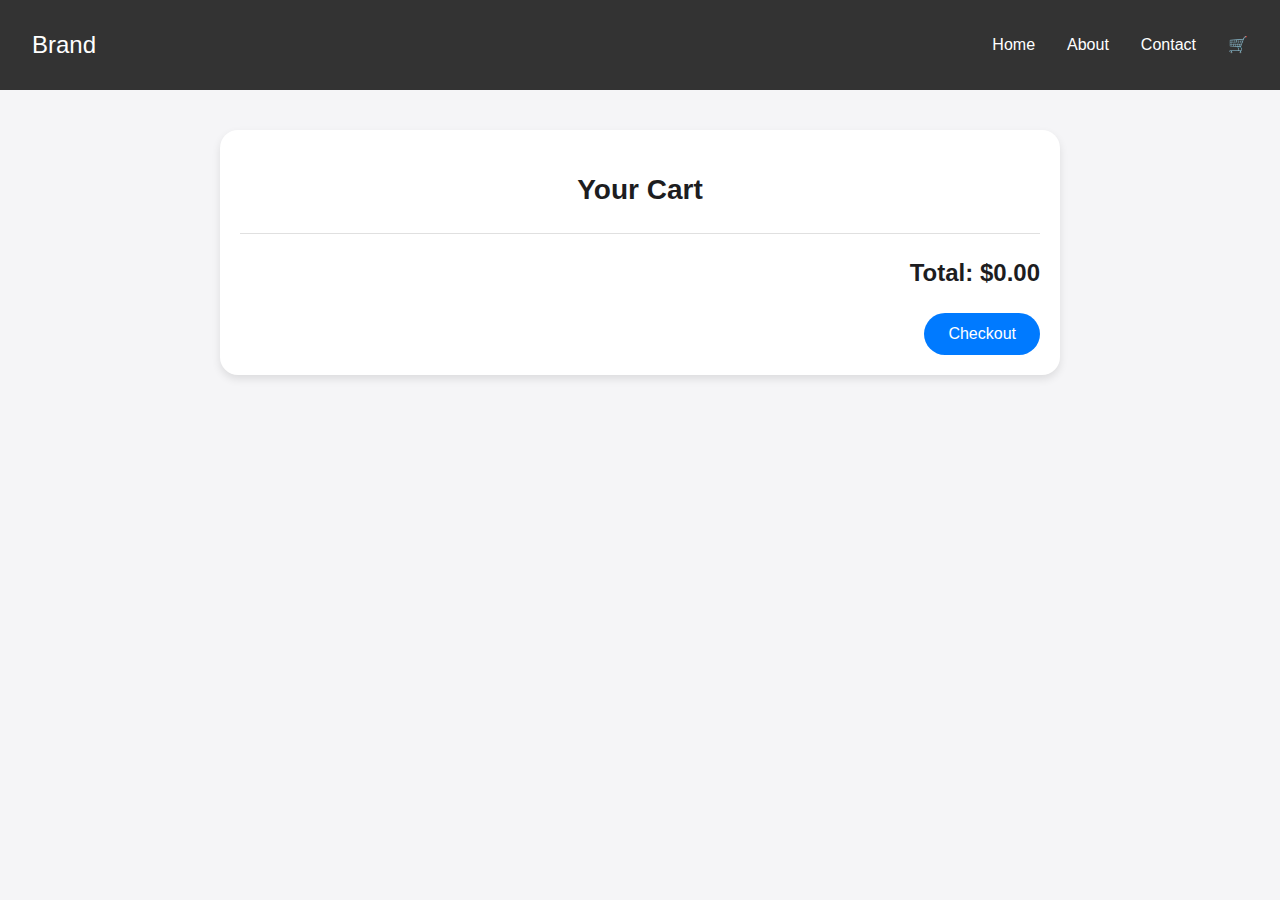
<file: cart.html>
<!DOCTYPE html>
<html lang="en">

<head>
  <meta charset="UTF-8">
  <meta name="viewport" content="width=device-width, initial-scale=1.0">
  <title>Samsung Products</title>
  <link rel="stylesheet" href="styles.css">

  <title>Cart Page - iPhone Style</title>
  <style>
    /* CSS Styles */
    body {
      font-family: -apple-system, BlinkMacSystemFont, "Segoe UI", Roboto, "Helvetica Neue", Arial, sans-serif;
      margin: 0;
      padding: 0;
      background-color: #f5f5f7;
      color: #1d1d1f;
    }

    .cart-container {
      max-width: 800px;
      margin: 40px auto;
      padding: 20px;
      background-color: #fff;
      border-radius: 18px;
      box-shadow: 0 4px 8px rgba(0, 0, 0, 0.1);
    }

    h1 {
      text-align: center;
      font-size: 28px;
      font-weight: 600;
      margin-bottom: 20px;
      color: #1d1d1f;
    }

    .cart-items {
      margin-bottom: 20px;
    }

    .cart-item {
      display: flex;
      align-items: center;
      padding: 20px;
      border-bottom: 1px solid #e0e0e0;
      transition: background-color 0.3s ease;
    }

    .cart-item:hover {
      background-color: #fafafa;
    }

    .cart-item img {
      width: 120px;
      height: 120px;
      border-radius: 12px;
      margin-right: 20px;
      object-fit: cover;
    }

    .item-details {
      flex-grow: 1;
    }

    .item-details h3 {
      margin: 0;
      font-size: 20px;
      font-weight: 500;
      color: #1d1d1f;
    }

    .item-details p {
      margin: 5px 0;
      font-size: 16px;
      color: #6e6e73;
    }

    .quantity-controls {
      display: flex;
      align-items: center;
      margin: 10px 0;
    }

    .quantity-btn {
      background-color: #007aff;
      color: #fff;
      border: none;
      width: 30px;
      height: 30px;
      border-radius: 50%;
      cursor: pointer;
      font-size: 16px;
      display: flex;
      align-items: center;
      justify-content: center;
      transition: background-color 0.3s ease;
    }

    .quantity-btn:hover {
      background-color: #0063cc;
    }

    .quantity {
      margin: 0 10px;
      font-size: 16px;
      font-weight: 500;
      color: #1d1d1f;
    }

    .remove-btn {
      background-color: transparent;
      color: #ff3b30;
      border: 1px solid #ff3b30;
      padding: 8px 16px;
      border-radius: 20px;
      cursor: pointer;
      font-size: 14px;
      font-weight: 500;
      transition: background-color 0.3s ease, color 0.3s ease;
    }

    .remove-btn:hover {
      background-color: #ff3b30;
      color: #fff;
    }

    .cart-summary {
      text-align: right;
      margin-top: 20px;
      padding-top: 20px;
      border-top: 1px solid #e0e0e0;
    }

    .cart-summary h3 {
      font-size: 24px;
      font-weight: 600;
      color: #1d1d1f;
      margin: 0 0 20px;
    }

    .checkout-btn {
      background-color: #007aff;
      color: #fff;
      border: none;
      padding: 12px 24px;
      border-radius: 25px;
      cursor: pointer;
      font-size: 16px;
      font-weight: 500;
      transition: background-color 0.3s ease;
    }

    .checkout-btn:hover {
      background-color: #0063cc;
    }
  </style>
</head>
</head>

<body>
  <header>
    <nav class="navbar">
      <div class="brand">
        <a href="#" class="brand-link">Brand</a>
        <div class="dropdown">
          <a href="samsung.html">Samsung</a>
          <a href="iphone.html">iPhone</a>
          <a href="oneplus.html">OnePlus</a>
        </div>
      </div>


      </div>
      <ul class="nav-links">
        <li><a href="index.html">Home</a></li>
        <li><a href="about.html">About</a></li>
        <li><a href="contact.html">Contact</a></li>
        <li><a href="cart.html" class="cart-icon">🛒</a></li>
      </ul>
    </nav>
  </header>

  <div class="cart-container">
    <h1>Your Cart</h1>
    <div class="cart-items" id="cart-items-container">
      <!-- Dynamic content will be loaded here -->
    </div>
    <div class="cart-summary">
      <h3>Total: $<span id="total-price">0.00</span></h3>
      <button class="checkout-btn">Checkout</button>
    </div>
  </div>

  <script>
    // Cart Page Logic
    let cart = JSON.parse(localStorage.getItem('cart')) || [];

    function loadCartItems() {
      const container = document.getElementById('cart-items-container');
      const totalSpan = document.getElementById('total-price');
      let total = 0;

      container.innerHTML = '';

      cart.forEach((item, index) => {
        let itemPrice = item.price ? item.price : 0; // Handle null price
        total += itemPrice * item.quantity;

        const itemHTML = `
            <div class="cart-item" data-id="${index}">
                <img src="${item.image}" alt="${item.product}">
                <div class="item-details">
                    <h3>${item.product}</h3>
                    <p>$${itemPrice.toFixed(2)}</p>
                    <div class="quantity-controls">
                        <button class="quantity-btn minus">-</button>
                        <span class="quantity">${item.quantity}</span>
                        <button class="quantity-btn plus">+</button>
                    </div>
                    <button class="remove-btn">Remove</button>
                </div>
            </div>
        `;
        container.insertAdjacentHTML('beforeend', itemHTML);
      });

      totalSpan.textContent = total.toFixed(2);
    }

    // Quantity controls
    document.addEventListener('click', (e) => {
      if (e.target.classList.contains('quantity-btn')) {
        const itemIndex = parseInt(e.target.closest('.cart-item').dataset.id);
        const isPlus = e.target.classList.contains('plus');

        if (isPlus) {
          cart[itemIndex].quantity++;
        } else if (cart[itemIndex].quantity > 1) {
          cart[itemIndex].quantity--;
        }

        localStorage.setItem('cart', JSON.stringify(cart));
        loadCartItems();
      }
    });

    // Remove items
    document.addEventListener('click', (e) => {
      if (e.target.classList.contains('remove-btn')) {
        const itemIndex = parseInt(e.target.closest('.cart-item').dataset.id);
        cart.splice(itemIndex, 1);
        localStorage.setItem('cart', JSON.stringify(cart));
        loadCartItems();
      }
    });

    // Checkout
    document.querySelector('.checkout-btn').addEventListener('click', () => {
      if (cart.length === 0) {
        alert('Your cart is empty!');
        return;
      }

      if (confirm('Proceed to checkout?')) {
        localStorage.removeItem('cart');
        cart = [];
        loadCartItems();
        alert('Thank you for your purchase!');
      }
    });


    // Initial load
    loadCartItems();
  </script>
</body>

</html>
</file>
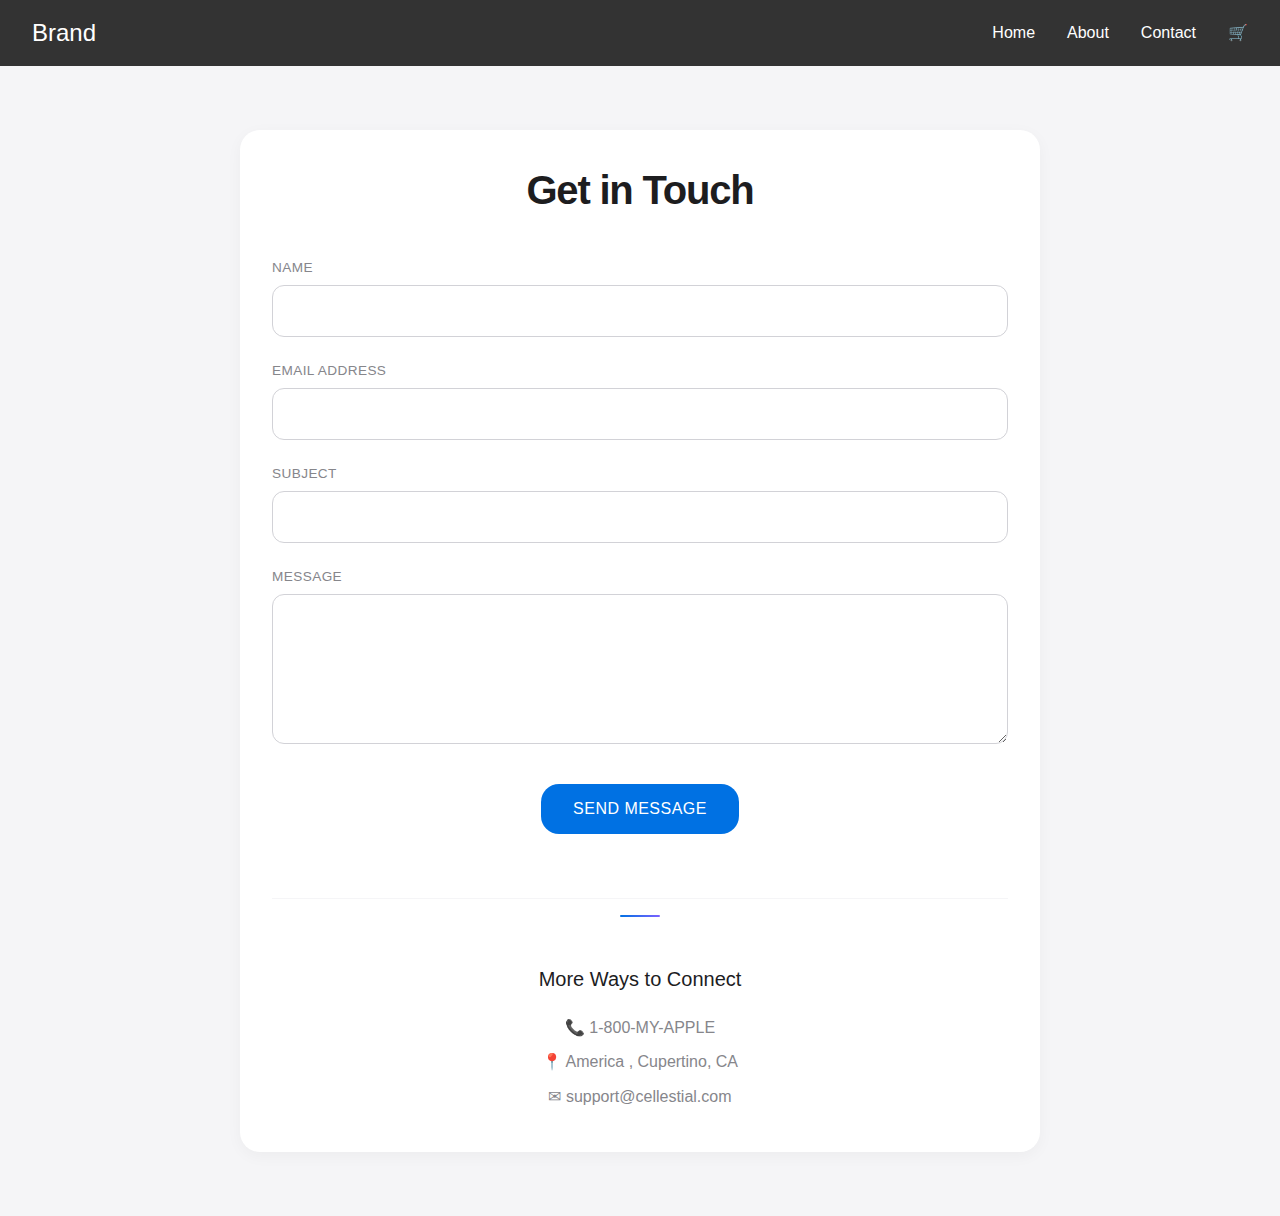
<file: contact.html>
<!DOCTYPE html>
<html lang="en">
<head>
    <meta charset="UTF-8">
    <meta name="viewport" content="width=device-width, initial-scale=1.0">
    <title>E-Commerce Navbar</title>
    <link rel="stylesheet" href="styles.css">

    <title>Contact Us - Apple Style</title>
    <style>
        * {
            margin: 0;
            padding: 0;
            box-sizing: border-box;
            font-family: -apple-system, BlinkMacSystemFont, 'Segoe UI', Roboto, Oxygen, Ubuntu, Cantarell, sans-serif;
        }

        body {
            background-color: #f5f5f7;
            color: #1d1d1f;
            line-height: 1.4;
        }

        .contact-container {
            max-width: 800px;
            margin: 4rem auto;
            padding: 2rem;
            background: #ffffff;
            border-radius: 20px;
            box-shadow: 0 4px 16px rgba(0,0,0,0.04);
        }

        h1 {
            font-size: 2.5rem;
            font-weight: 600;
            margin-bottom: 2.5rem;
            text-align: center;
            letter-spacing: -0.03em;
        }

        .contact-form {
            display: flex;
            flex-direction: column;
            gap: 1.5rem;
        }

        .form-group {
            display: flex;
            flex-direction: column;
            gap: 0.5rem;
        }

        label {
            font-size: 0.85rem;
            color: #86868b;
            font-weight: 500;
            text-transform: uppercase;
            letter-spacing: 0.03em;
        }

        input, textarea {
            width: 100%;
            padding: 1rem;
            border: 1px solid #d2d2d7;
            border-radius: 12px;
            font-size: 1rem;
            transition: all 0.2s ease;
        }

        input:focus, textarea:focus {
            outline: none;
            border-color: #0071e3;
            box-shadow: 0 0 0 4px rgba(0,113,227,0.1);
        }

        textarea {
            height: 150px;
            resize: vertical;
        }

        button {
            background: #0071e3;
            color: white;
            padding: 1rem 2rem;
            border: none;
            border-radius: 18px;
            font-size: 1rem;
            font-weight: 500;
            cursor: pointer;
            transition: all 0.2s ease;
            text-transform: uppercase;
            letter-spacing: 0.03em;
            width: fit-content;
            margin: 1rem auto 0;
        }

        button:hover {
            background: #0077ed;
            transform: scale(1.02);
        }

        .contact-info {
            margin-top: 4rem;
            padding-top: 3rem;
            text-align: center;
            border-top: 1px solid #f5f5f7;
        }

        .contact-info h2 {
            font-size: 1.25rem;
            font-weight: 500;
            margin-bottom: 1.5rem;
            color: #1d1d1f;
        }

        .contact-info p {
            font-size: 1rem;
            color: #86868b;
            margin-bottom: 0.75rem;
        }

        @media (max-width: 832px) {
            .contact-container {
                margin: 2rem;
                border-radius: 16px;
            }

            h1 {
                font-size: 2rem;
            }

            button {
                width: 100%;
            }
        }

        /* Apple-like gradient separator */
        .contact-info::before {
            content: '';
            display: block;
            width: 40px;
            height: 2px;
            background: linear-gradient(90deg, #0071e3 0%, #7b61ff 100%);
            margin: -2rem auto 3rem;
            border-radius: 2px;
        }
    </style>
</head>
<body>

 <nav class="navbar">
            <!-- Brand Logo and Dropdown -->
            <div class="brand">
                <a href="#" class="brand-link">Brand</a>
                <div class="dropdown">
                    <a href="samsung.html">Samsung</a>
                    <a href="iphone.html">iPhone</a>
                    <a href="oneplus.html">OnePlus</a>
                </div>
            </div>

            <!-- Navigation Links -->
            <ul class="nav-links">
                <li><a href="index.html">Home</a></li>
                <li><a href="about.html">About</a></li>
                <li><a href="contact.html">Contact</a></li>
                <li><a href="cart.html" class="cart-icon" onclick="toggleCart()">🛒</a></li>
            </ul>

                    </nav>

    <div class="contact-container">
        <h1>Get in Touch</h1>
        
        <form class="contact-form" action="form-action.php" method="POST">
            <div class="form-group">
                <label for="name">Name</label>
                <input type="text" id="name" name="name" required>
            </div>

            <div class="form-group">
                <label for="email">Email address</label>
                <input type="email" id="email" name="email" required>
            </div>

            <div class="form-group">
                <label for="subject">Subject</label>
                <input type="text" id="subject" name="subject" required>
            </div>

            <div class="form-group">
                <label for="message">Message</label>
                <textarea id="message" name="message" required></textarea>
            </div>

            <button type="submit">Send Message</button>
        </form>

        <div class="contact-info">
            <h2>More Ways to Connect</h2>
            <p>📞 1-800-MY-APPLE</p>
            <p>📍 America , Cupertino, CA</p>
            <p>✉ support@cellestial.com</p>
        </div>
    </div>
</body>
</html>
</file>
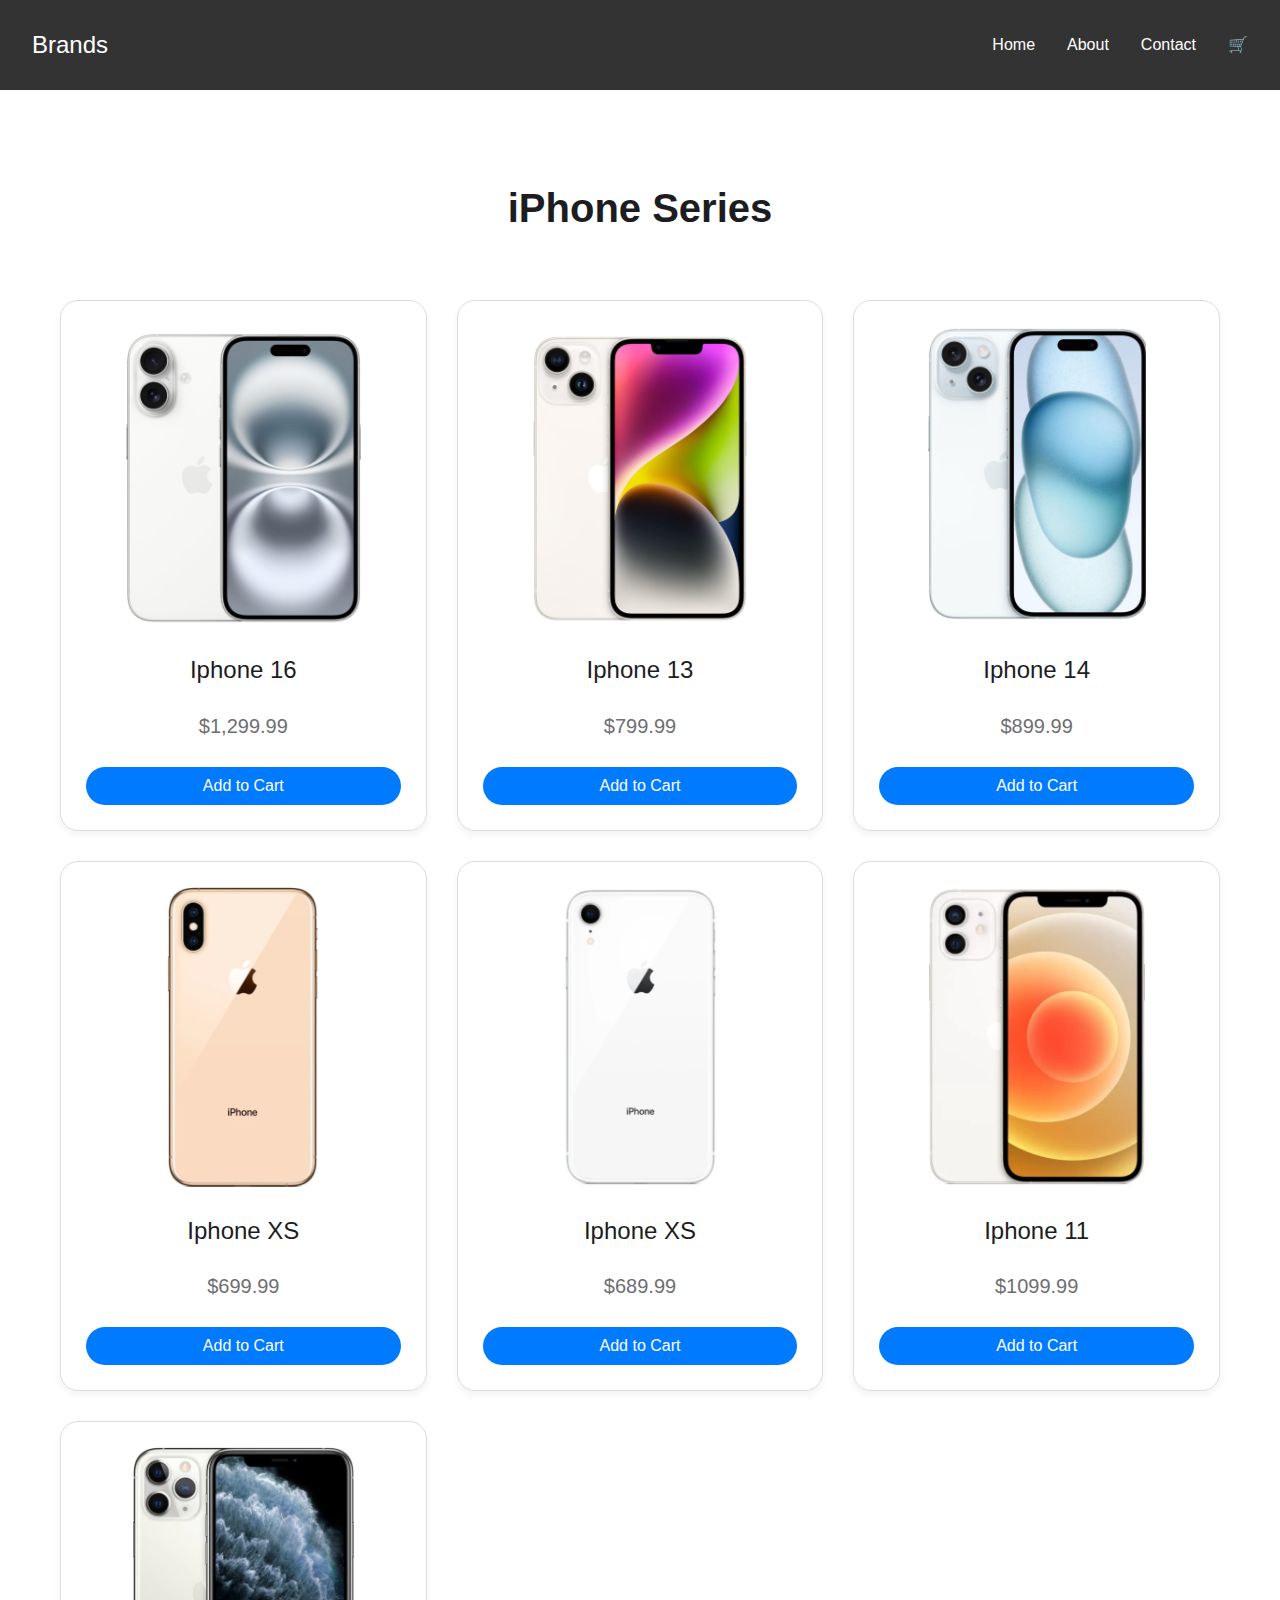
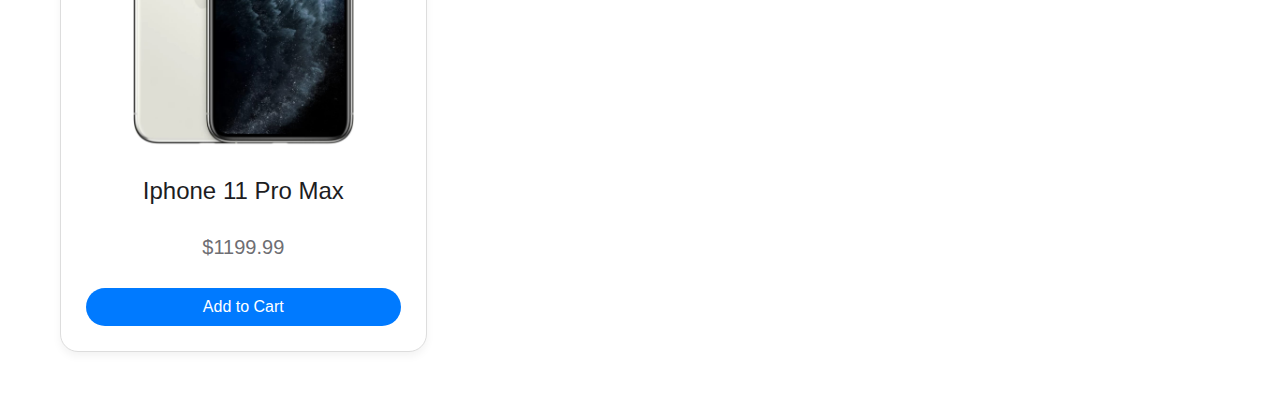
<file: iphone.html>
<html lang="en"><head>
    <meta charset="UTF-8">
    <meta name="viewport" content="width=device-width, initial-scale=1.0">
    <title>E-Commerce Navbar</title>
    <link rel="stylesheet" href="styles.css">

</head>

<body>
    <header>
        <nav class="navbar">
            <div class="brand">
                <a href="index.html" class="brand-link">Brands</a>
                <div class="dropdown">
                    <a href="samsung.html">Samsung</a>
                    <a href="iphone.html">iPhone</a>
                    <a href="oneplus.html">OnePlus</a>
                </div>
            </div>
            <ul class="nav-links">
                <li><a href="index.html">Home</a></li>
                <li><a href="about.html">About</a></li>
                <li><a href="contact.html">Contact</a></li>
                <li><a href="cart.html" class="cart-icon">🛒</a></li>
            </ul>
        </nav>
    </header>

    <section class="product-page">
        <h1>iPhone Series</h1>
        <div class="product-grid">
            <!-- Product 1 -->
            <div class="product-card">
                <img src="i1.jpg" alt="Iphone 16">
                <h3>Iphone 16</h3>
                <p>$1,299.99</p>
                <button class="add-to-cart" data-product="Iphone 16" data-price="1,299.99" data-image="i1.jpg">
                    Add to Cart
                </button>
            </div>

            <!-- Product 2 -->
            <div class="product-card">
                <img src="i2.jpg" alt="Iphone 13">
                <h3>Iphone 13</h3>
                <p>$799.99</p>
                <button class="add-to-cart" data-product="Iphone 13" data-price="$799.99" data-image="i2.jpg">
                    Add to Cart
                </button>
            </div>

            <!-- Product 3 -->
            <div class="product-card">
                <img src="i3.jpg" alt="Iphone 14">
                <h3>Iphone 14</h3>
                <p>$899.99</p>
                <button class="add-to-cart" data-product="Iphone 14" data-price="899.99" data-image="i3.jpg">
                    Add to Cart
                </button>
            </div>

            <!-- Product 4-->
            <div class="product-card">
                <img src="i4.jpg" alt="Iphone XS">
                <h3>Iphone XS</h3>
                <p>$699.99</p>
                <button class="add-to-cart" data-product="Iphone XS" data-price="699.99" data-image="i4.jpg">
                    Add to Cart
                </button>
            </div>
            <!-- Product 5-->
            <div class="product-card">
                <img src="i5.jpg" alt="Iphone XR">
                <h3>Iphone XS</h3>
                <p>$689.99</p>
                <button class="add-to-cart" data-product="Iphone XS" data-price="689.99" data-image="i5.jpg">
                    Add to Cart
                </button>
            </div>

            <!-- Product 6-->
            <div class="product-card">
                <img src="i6.jpg" alt="Iphone 11">
                <h3>Iphone 11</h3>
                <p>$1099.99</p>
                <button class="add-to-cart" data-product="Iphone 11" data-price="1099.99" data-image="i6.jpg">
                    Add to Cart
                </button>
            </div>
            <!-- Product 7-->
            <div class="product-card">
                <img src="i7.jpg" alt="Iphone 11 Pro Max">
                <h3>Iphone 11 Pro Max</h3>
                <p>$1199.99</p>
                <button class="add-to-cart" data-product="Iphone 11 Pro Max" data-price="1199.99" data-image="i7.jpg">
                    Add to Cart
                </button>
            </div>
        





    </div></section>

    <script>
        let cart = JSON.parse(localStorage.getItem('cart')) || [];

        document.querySelectorAll('.add-to-cart').forEach(button => {
            button.addEventListener('click', () => {
                let product = button.dataset.product;
                let price = parseFloat(button.dataset.price.replace(/[$,]/g, '')) || 0;
                let image = button.dataset.image;

                if (!product || !price || !image) {
                    console.error('Invalid product data:', { product, price, image });
                    return;
                }

                let existingItem = cart.find(item => item.product === product);

                if (existingItem) {
                    existingItem.quantity++;
                } else {
                    cart.push({ product, price, image, quantity: 1 });
                }

                localStorage.setItem('cart', JSON.stringify(cart));
            });
        });
    </script>


</body></html>
</file>
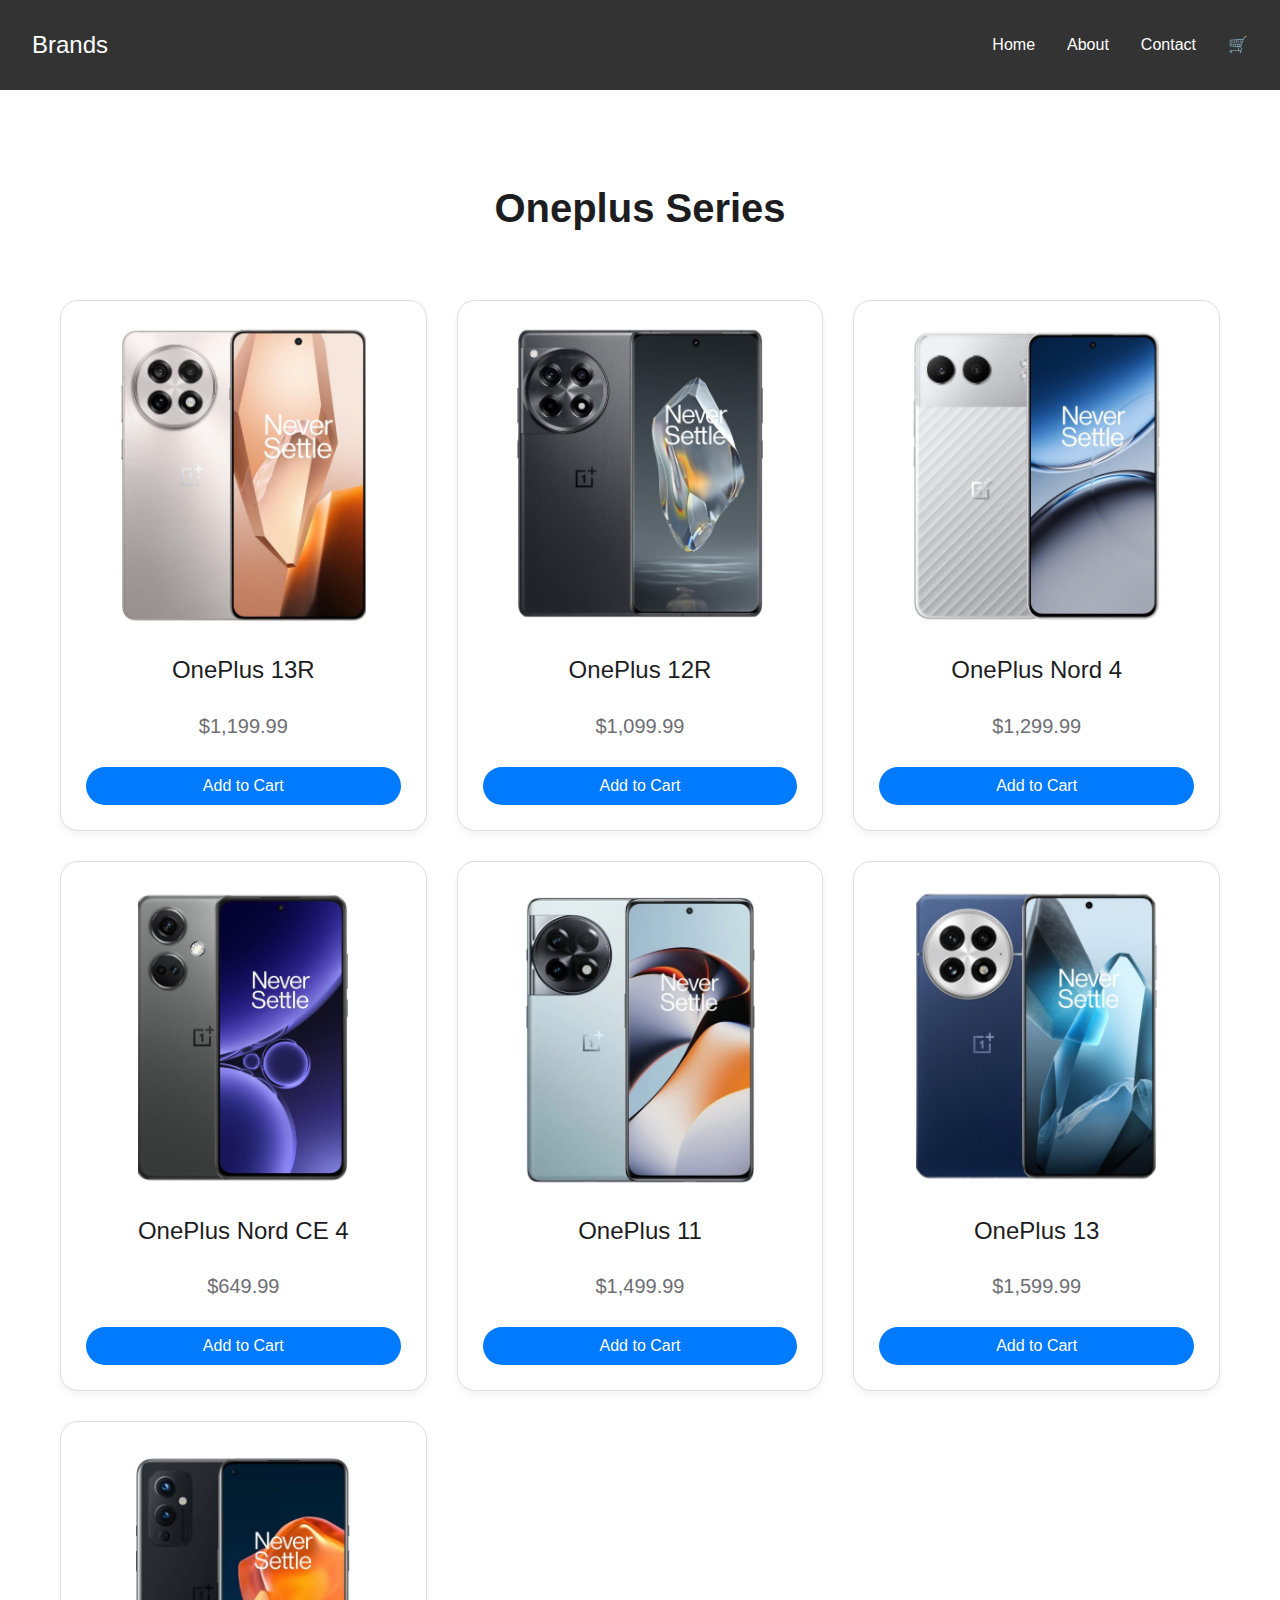
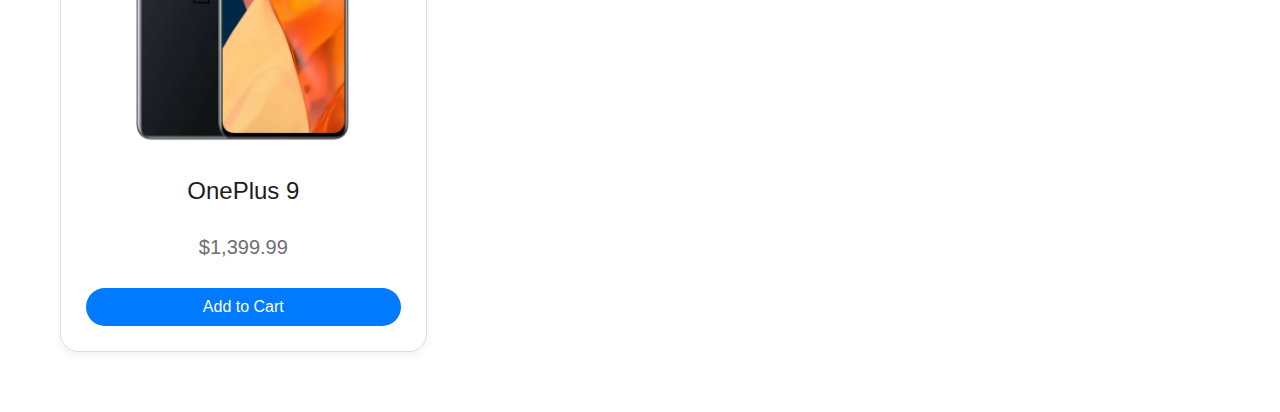
<file: oneplus.html>
<html lang="en"><head>
    <meta charset="UTF-8">
    <meta name="viewport" content="width=device-width, initial-scale=1.0">
    <title>E-Commerce Navbar</title>
    <link rel="stylesheet" href="styles.css">
</head>

    <header>
        <nav class="navbar">
            <div class="brand">
                <a href="index.html" class="brand-link">Brands</a>
                <div class="dropdown">
                    <a href="samsung.html">Samsung</a>
                    <a href="iphone.html">iPhone</a>
                    <a href="oneplus.html">OnePlus</a>
                </div>
            </div>
            <ul class="nav-links">
                <li><a href="index.html">Home</a></li>
                <li><a href="about.html">About</a></li>
                <li><a href="contact.html">Contact</a></li>
                <li><a href="cart.html" class="cart-icon">🛒</a></li>
            </ul>
        </nav>
    </header>

    <section class="product-page">
        <h1>Oneplus Series</h1>
        <div class="product-grid">
            <div class="product-card">
                <img src="o1.jpg" alt="OnePlus 13R">
                <h3>OnePlus 13R</h3>
                <p>$1,199.99</p>
                <button class="add-to-cart" data-product="OnePlus 13R" data-price="1199.99" data-image="o1.jpg">Add to Cart</button>
            </div>
            <div class="product-card">
                <img src="o2.jpg" alt="OnePlus 12R">
                <h3>OnePlus 12R</h3>
                <p>$1,099.99</p>
                <button class="add-to-cart" data-product="OnePlus 12R" data-price="1099.99" data-image="o2.jpg">Add to Cart</button>
            </div>
            <div class="product-card">
                <img src="o3.jpg" alt="OnePlus Nord 4">
                <h3>OnePlus Nord 4</h3>
                <p>$1,299.99</p>
                <button class="add-to-cart" data-product="OnePlus Nord 4" data-price="1299.99" data-image="o3.jpg">Add to Cart</button>
            </div>
            <div class="product-card">
                <img src="o4.jpg" alt="OnePlus Nord CE 4">
                <h3>OnePlus Nord CE 4</h3>
                <p>$649.99</p>
                <button class="add-to-cart" data-product="OnePlus Nord CE 4" data-price="649.99" data-image="o4.jpg">Add to Cart</button>
            </div>
            <div class="product-card">
                <img src="o5.jpg" alt="OnePlus 11">
                <h3>OnePlus 11</h3>
                <p>$1,499.99</p>
                <button class="add-to-cart" data-product="OnePlus 11" data-price="1499.99" data-image="o5.jpg">Add to Cart</button>
            </div>
            <div class="product-card">
                <img src="o6.jpg" alt="OnePlus 13">
                <h3>OnePlus 13</h3>
                <p>$1,599.99</p>
                <button class="add-to-cart" data-product="OnePlus 13" data-price="1599.99" data-image="o6.jpg">Add to Cart</button>
            </div>
            <div class="product-card">
                <img src="o7.jpg" alt="OnePlus 9">
                <h3>OnePlus 9</h3>
                <p>$1,399.99</p>
                <button class="add-to-cart" data-product="OnePlus 9" data-price="1399.99" data-image="o7.jpg">Add to Cart</button>
            </div>
        </div>
    </section>


    <script>
        let cart = JSON.parse(localStorage.getItem('cart')) || [];

        document.querySelectorAll('.add-to-cart').forEach(button => {
            button.addEventListener('click', () => {
                let product = button.dataset.product;
                let price = parseFloat(button.dataset.price.replace(/[$,]/g, '')) || 0;
                let image = button.dataset.image;

                if (!product || !price || !image) {
                    console.error('Invalid product data:', { product, price, image });
                    return;
                }

                let existingItem = cart.find(item => item.product === product);

                if (existingItem) {
                    existingItem.quantity++;
                } else {
                    cart.push({ product, price, image, quantity: 1 });
                }

                localStorage.setItem('cart', JSON.stringify(cart));
            });
        });
    </script>


</body></html>
</file>
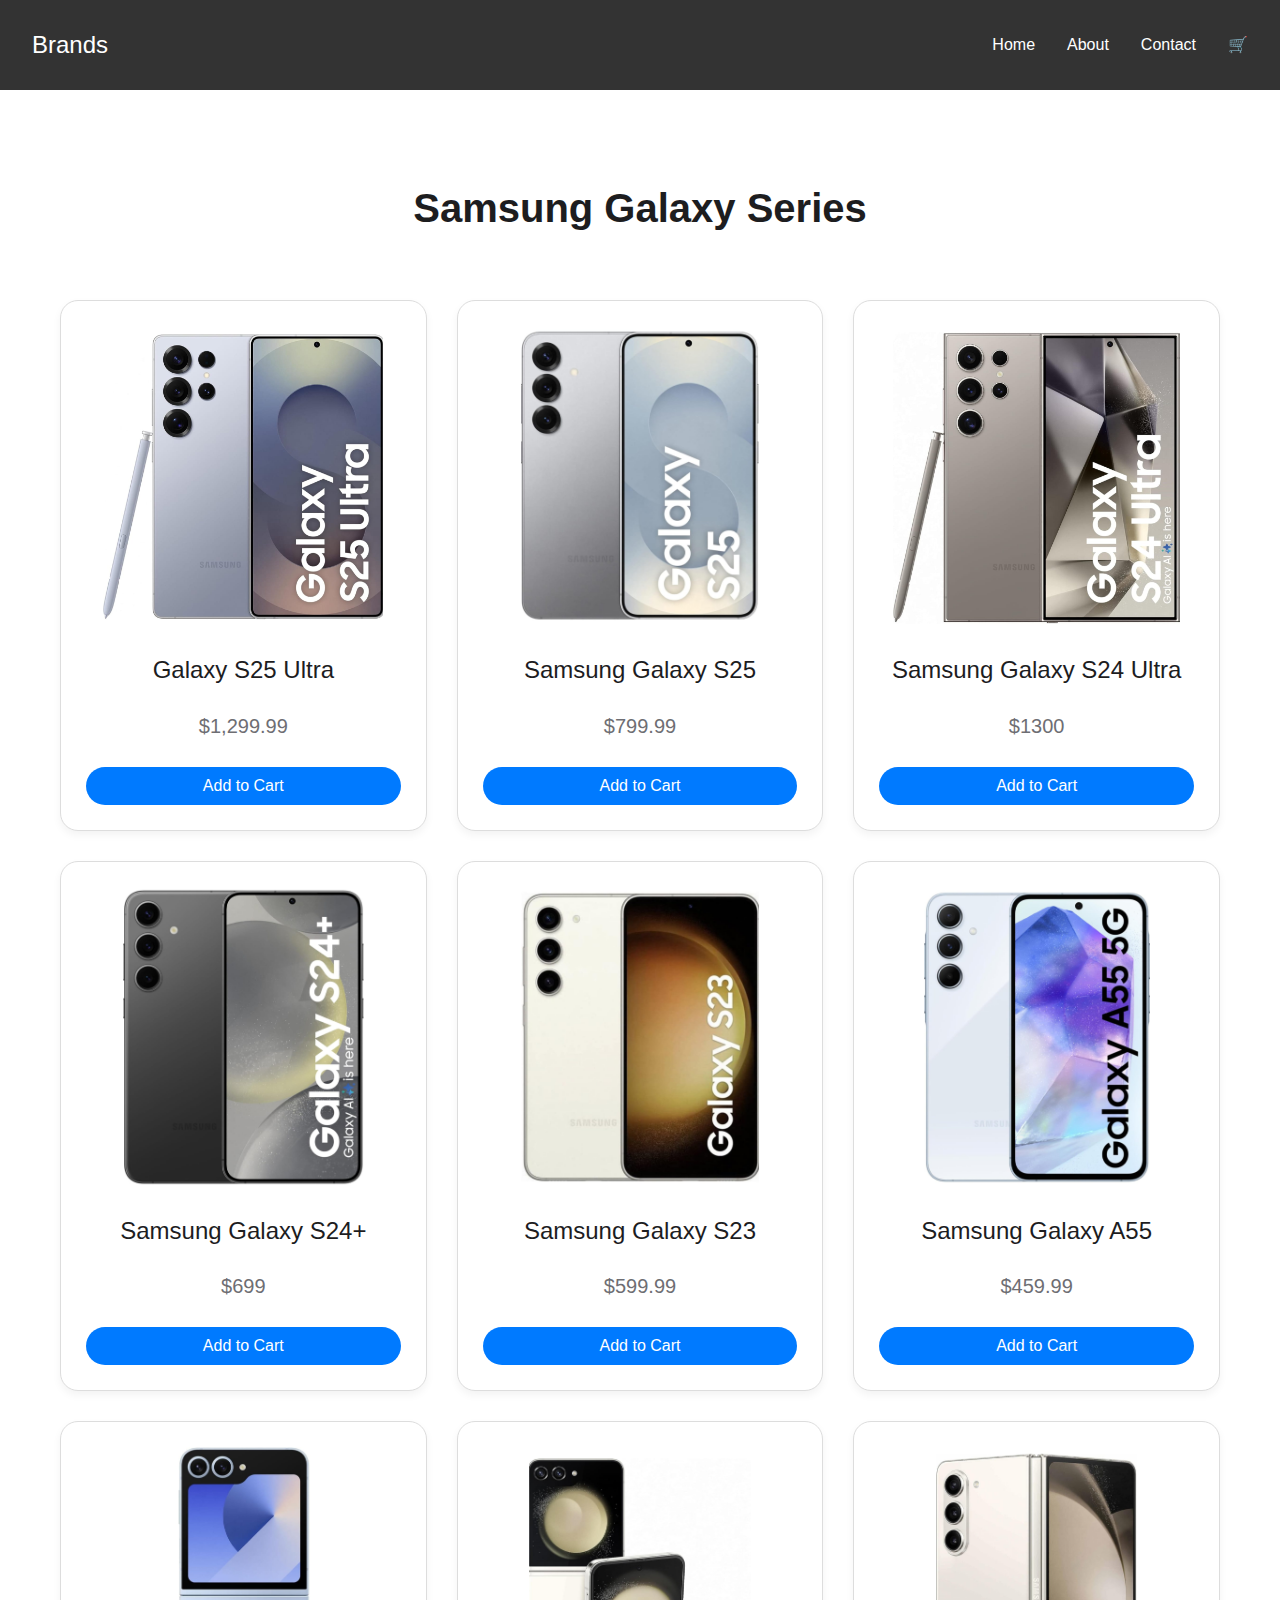
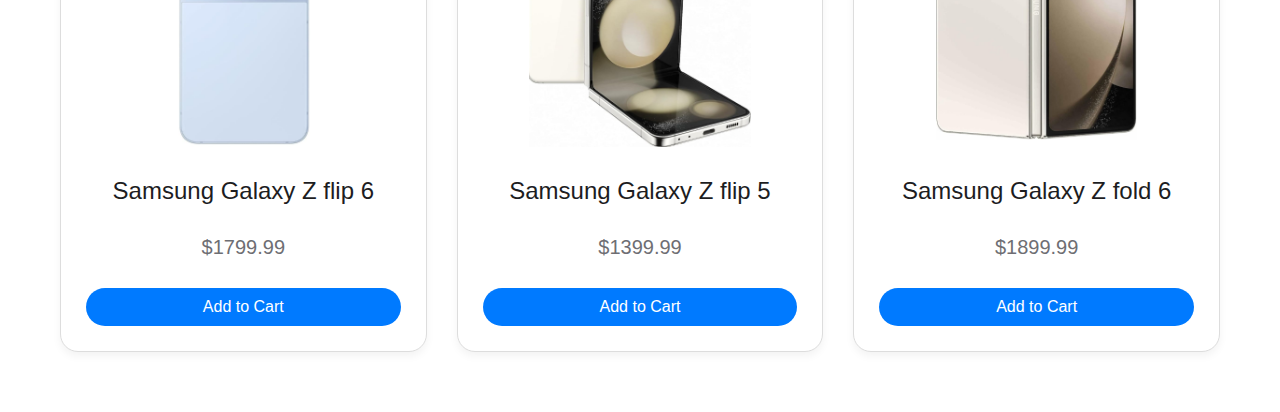
<file: samsung.html>
<!DOCTYPE html>
<html lang="en">

<head>
    <meta charset="UTF-8">
    <meta name="viewport" content="width=device-width, initial-scale=1.0">
    <title>E-Commerce Navbar</title>
    <link rel="stylesheet" href="styles.css">

</head>

<body>
    <header>
        <nav class="navbar">
            <div class="brand">
                <a href="index.html" class="brand-link">Brands</a>
                <div class="dropdown">
                    <a href="samsung.html">Samsung</a>
                    <a href="iphone.html">iPhone</a>
                    <a href="oneplus.html">OnePlus</a>
                </div>
            </div>
            <ul class="nav-links">
                <li><a href="index.html">Home</a></li>
                <li><a href="about.html">About</a></li>
                <li><a href="contact.html">Contact</a></li>
                <li><a href="cart.html" class="cart-icon">🛒</a></li>
            </ul>
        </nav>
    </header>

    <section class="product-page">
        <h1>Samsung Galaxy Series</h1>
        <div class="product-grid">
            <!-- Product 1 -->
            <div class="product-card">
                <img src="s25u.jpg" alt="Samsung Galaxy S25 Ultra">
                <h3>Galaxy S25 Ultra</h3>
                <p>$1,299.99</p>
                <button class="add-to-cart" data-product="Galaxy S25 Ultra" data-price="1,299.99" data-image="s25u.jpg">
                    Add to Cart
                </button>
            </div>

            <!-- Product 2 -->
            <div class="product-card">
                <img src="s2.jpg" alt="Samsung Galaxy S25">
                <h3>Samsung Galaxy S25</h3>
                <p>$799.99</p>
                <button class="add-to-cart" data-product="Samsung Galaxy S25" data-price="$799.99" data-image="s2.jpg">
                    Add to Cart
                </button>
            </div>

            <!-- Product 3 -->
            <div class="product-card">
                <img src="s3.jpg" alt="Samsung Galaxy S24 Ultra">
                <h3>Samsung Galaxy S24 Ultra</h3>
                <p>$1300</p>
                <button class="add-to-cart" data-product="Samsung Galaxy S24 Ultra" data-price="$1,300"
                    data-image="s3.jpg">
                    Add to Cart
                </button>
            </div>

            <!-- Product 4-->
            <div class="product-card">
                <img src="s4.jpg" alt="Samsung Galaxy S24+">
                <h3>Samsung Galaxy S24+</h3>
                <p>$699</p>
                <button class="add-to-cart" data-product="Samsung Galaxy S24+" data-price="$699.99" data-image="s4.jpg">
                    Add to Cart
                </button>
            </div>
            <!-- Product 5-->
            <div class="product-card">
                <img src="s5.jpg" alt="Samsung Galaxy S23">
                <h3>Samsung Galaxy S23</h3>
                <p>$599.99</p>
                <button class="add-to-cart" data-product="Samsung Galaxy S23" data-price="599.99" data-image="s5.jpg">
                    Add to Cart
                </button>
            </div>

            <!-- Product 6-->
            <div class="product-card">
                <img src="s6.jpg" alt="Samsung Galaxy A55">
                <h3>Samsung Galaxy A55</h3>
                <p>$459.99</p>
                <button class="add-to-cart" data-product="Samsung Galaxy A55" data-price="459.99" data-image="s6.jpg">
                    Add to Cart
                </button>
            </div>
            <!-- Product 7-->
            <div class="product-card">
                <img src="s7.jpg" alt="Samsung Galaxy Z flip 6">
                <h3>Samsung Galaxy Z flip 6</h3>
                <p>$1799.99</p>
                <button class="add-to-cart" data-product="Samsung Galaxy Z flip 6" data-price="1799.99"
                    data-image="s7.jpg">
                    Add to Cart
                </button>
            </div>
            <!-- Product 8-->
            <div class="product-card">
                <img src="s8.jpg" alt="Samsung Galaxy Z flip 5">
                <h3>Samsung Galaxy Z flip 5</h3>
                <p>$1399.99</p>
                <button class="add-to-cart" data-product="Samsung Galaxy Z flip 5" data-price="1399.99"
                    data-image="s8.jpg">
                    Add to Cart
                </button>
            </div>
            <!-- Product 9-->
            <div class="product-card">
                <img src="s9.jpg" alt="Samsung Galaxy Z fold 6">
                <h3>Samsung Galaxy Z fold 6</h3>
                <p>$1899.99</p>
                <button class="add-to-cart" data-product="Samsung Galaxy Z fold 6" data-price="1899.99"
                    data-image="s9 .jpg">
                    Add to Cart
                </button>
            </div>






    </section>

    <script>
        let cart = JSON.parse(localStorage.getItem('cart')) || [];

        document.querySelectorAll('.add-to-cart').forEach(button => {
            button.addEventListener('click', () => {
                let product = button.dataset.product;
                let price = parseFloat(button.dataset.price.replace(/[$,]/g, '')) || 0;
                let image = button.dataset.image;

                if (!product || !price || !image) {
                    console.error('Invalid product data:', { product, price, image });
                    return;
                }

                let existingItem = cart.find(item => item.product === product);

                if (existingItem) {
                    existingItem.quantity++;
                } else {
                    cart.push({ product, price, image, quantity: 1 });
                }

                localStorage.setItem('cart', JSON.stringify(cart));
            });
        });
    </script>
</body>

</html>
</file>
<file: styles.css>
/* General Styles */
body {
    margin: 0;
    font-family: Arial, sans-serif;
    color: #333;
    line-height: 1.6;
}

/* Navbar Styles */
.navbar {
    display: flex;
    justify-content: space-between;
    align-items: center;
    padding: 1rem 2rem;
    background-color: #333;
    color: white;
}

.brand {
    position: relative;
}

.brand-link {
    color: white;
    text-decoration: none;
    font-size: 1.5rem;
}

.dropdown {
    display: none;
    position: absolute;
    top: 100%;
    left: 0;
    background-color: #f9f9f9;
    min-width: 160px;
    box-shadow: 0 8px 16px rgba(0,0,0,0.2);
    z-index: 1;
}

.dropdown a {
    color: #333;
    padding: 12px 16px;
    text-decoration: none;
    display: block;
}

.dropdown a:hover {
    background-color: #ddd;
}

.brand:hover .dropdown {
    display: block;
}

.nav-links {
    display: flex;
    gap: 2rem;
    list-style: none;
}

.nav-links a {
    color: white;
    text-decoration: none;
}

.cart-icon {
    color: white;
    cursor: pointer;
}
/* Hero Section */
.hero {
    display: flex;
    justify-content: space-between;
    align-items: center;
    padding: 100px 20px;
    background-color: #f9f9f9;
}

.hero-content {
    max-width: 50%;
}

.hero-content h1 {
    font-size: 3rem;
    margin-bottom: 10px;
}

.hero-content p {
    font-size: 1.2rem;
    margin-bottom: 20px;
}

.hero-content .btn {
    background-color: #007aff;
    color: white;
    padding: 10px 20px;
    text-decoration: none;
    border-radius: 25px;
    transition: background-color 0.3s ease;
}

.hero-content .btn:hover {
    background-color: #005bb5;
}

.hero-image img {
    max-width: 60%;
    height: auto;
    border-radius: 10px;
}

/* Product Showcase Section */
.showcase {
    padding: 20px 20px;
    background-color: #fff;
    text-align: center;
}

.showcase h2 {
    font-size: 2.5rem;
    margin-bottom: 40px;
}

.showcase-grid {
    display: grid;
    grid-template-columns: repeat(auto-fit, minmax(250px, 1fr));
    gap: 30px;
}

.product-card {
    background-color: #f9f9f9;
    border-radius: 15px;
    overflow: hidden;
    box-shadow: 0 4px 8px rgba(0, 0, 0, 0.1);
    transition: transform 0.3s ease;
}

.product-card:hover {
    transform: translateY(-10px);
}

.product-card img {
    width: 100%;
    height: auto;
    display: block;
}

.product-card h3 {
    font-size: 1.5rem;
    margin: 15px 0 10px;
}

.product-card p {
    font-size: 1.2rem;
    color: #007aff;
    margin-bottom: 15px;
}

.product-card button {
    background-color: #007aff;
    color: white;
    border: none;
    padding: 10px 10px;
    border-radius: 25px;
    cursor: pointer;
    transition: background-color 0.3s ease;
}

.product-card button:hover {
    background-color: #005bb5;
}
/* Gallery Section */
.gallery {
    padding: 50px 20px;
    background-color: #fff;
    text-align: center;
}

.gallery h2 {
    font-size: 2.5rem;
    margin-bottom: 40px;
    color: #333;
}

.gallery-grid {
    display: grid;
    grid-template-columns: repeat(auto-fit, minmax(250px, 1fr));
    gap: 30px;
    padding: 0 20px;
}

.gallery-item {
    background-color: #f9f9f9;
    border-radius: 15px;
    overflow: hidden;
    box-shadow: 0 4px 8px rgba(0, 0, 0, 0.1);
    transition: transform 0.3s ease, box-shadow 0.3s ease;
}

.gallery-item:hover {
    transform: translateY(-10px);
    box-shadow: 0 8px 16px rgba(0, 0, 0, 0.2);
}

.gallery-item img {
    width: 100%;
    height: auto;
    display: block;
    border-bottom: 1px solid #ddd;
}

.gallery-item p {
    font-size: 1.2rem;
    color: #007aff; /* iPhone-like blue */
    padding: 15px;
    margin: 0;
    text-align: center;
    background-color: #fff;
}

/* Footer Styles */
.site-footer {
    background: #1d1d1f;
    color: #86868b;
    padding: 4rem 2rem 2rem;
    border-top: 1px solid rgba(255,255,255,0.1);
    font-family: -apple-system, BlinkMacSystemFont, 'Segoe UI', Roboto, Oxygen, Ubuntu, Cantarell, sans-serif;
}

.footer-content {
    max-width: 1200px;
    margin: 0 auto;
}

.footer-grid {
    display: grid;
    grid-template-columns: repeat(auto-fit, minmax(250px, 1fr));
    gap: 3rem;
    margin-bottom: 4rem;
}

.footer-heading {
    color: #fff;
    font-size: 1.1rem;
    font-weight: 600;
    letter-spacing: 0.03em;
    margin-bottom: 1.5rem;
}

.footer-links {
    list-style: none;
    padding: 0;
}

.footer-links li {
    margin-bottom: 0.8rem;
}

.footer-links a {
    color: #86868b;
    text-decoration: none;
    font-size: 0.9rem;
    transition: color 0.3s cubic-bezier(0.25, 0.1, 0.25, 1);
    position: relative;
}

.footer-links a:hover {
    color: #0071e3;
}

.footer-links a::after {
    content: "";
    position: absolute;
    bottom: -2px;
    left: 0;
    width: 0;
    height: 1px;
    background: #0071e3;
    transition: width 0.3s cubic-bezier(0.25, 0.1, 0.25, 1);
}

.footer-links a:hover::after {
    width: 100%;
}

.social-links {
    display: flex;
    gap: 1.5rem;
    margin-top: 1.5rem;
}

.social-icon {
    color: #86868b;
    font-size: 1.4rem;
    transition: color 0.3s cubic-bezier(0.25, 0.1, 0.25, 1);
}

.social-icon:hover {
    color: #0071e3;
}

.newsletter-form {
    display: flex;
    gap: 0.5rem;
    margin-bottom: 1.5rem;
}

.newsletter-input {
    flex: 1;
    padding: 0.8rem 1rem;
    border: 1px solid #333;
    border-radius: 12px;
    background: rgba(0,0,0,0.5);
    color: #fff;
    font-size: 0.9rem;
    transition: all 0.3s cubic-bezier(0.25, 0.1, 0.25, 1);
}

.newsletter-input:focus {
    outline: none;
    border-color: #0071e3;
    box-shadow: 0 0 0 3px rgba(0,113,227,0.3);
}

.newsletter-button {
    background: #0071e3;
    color: #fff;
    border: none;
    padding: 0.8rem 1.5rem;
    border-radius: 12px;
    font-size: 0.9rem;
    font-weight: 500;
    cursor: pointer;
    transition: all 0.3s cubic-bezier(0.25, 0.1, 0.25, 1);
}

.newsletter-button:hover {
    background: #0077ed;
    transform: scale(0.98);
}

.app-badges {
    display: flex;
    flex-direction: column;
    gap: 1rem;
    margin-top: 2rem;
}

.app-badge {
    display: block;
    width: 160px;
    transition: transform 0.3s cubic-bezier(0.25, 0.1, 0.25, 1);
}

.app-badge:hover {
    transform: scale(1.03);
}

.app-badge img {
    width: 100%;
    height: auto;
    border-radius: 5px;
}

.footer-bottom {
    border-top: 1px solid rgba(255,255,255,0.1);
    padding-top: 2rem;
    display: flex;
    justify-content: space-between;
    align-items: center;
}

.copyright {
    font-size: 0.8rem;
    color: #666;
}

.payment-methods {
    display: flex;
    gap: 1.5rem;
    font-size: 1.8rem;
    color: #86868b;
}

@media (max-width: 768px) {
    .footer-grid {
        grid-template-columns: 1fr;
        gap: 2rem;
    }
    
    .footer-bottom {
        flex-direction: column;
        gap: 1rem;
        text-align: center;
    }
    
    .app-badges {
        flex-direction: row;
        flex-wrap: wrap;
    }
    
    .newsletter-form {
        flex-direction: column;
    }
}
}
/* Add these product styles to your existing CSS */
.product-page {
    padding: 2rem;
    max-width: 1200px;
    margin: 0 auto;
}

.product-grid {
    display: grid;
    grid-template-columns: repeat(auto-fit, minmax(250px, 1fr));
    gap: 2rem;
    margin-top: 2rem;
}

.product-card {
    border: 1px solid #ddd;
    padding: 1rem;
    border-radius: 8px;
    text-align: center;
}

.product-card img {
    max-width: 100%;
    height: 200px;
    object-fit: contain;
}

/* Samsung Product Page CSS */
.product-page {
    padding: 60px 40px;
    max-width: 1200px;
    margin: 0 auto;
}

.product-page h1 {
    font-size: 40px;
    font-weight: 600;
    text-align: center;
    margin-bottom: 60px;
    color: #1d1d1f;
}

.product-grid {
    display: grid;
    grid-template-columns: repeat(3, 1fr);
    gap: 30px;
    padding: 0 20px;
}

.product-card {
    background: #fff;
    border-radius: 18px;
    padding: 25px;
    text-align: center;
    transition: transform 0.3s ease;
    box-shadow: 0 4px 8px rgba(0, 0, 0, 0.05);
}

.product-card:hover {
    transform: translateY(-5px);
    box-shadow: 0 8px 16px rgba(0, 0, 0, 0.1);
}

.product-card img {
    width: 100%;
    height: 300px;
    object-fit: contain;
    margin-bottom: 25px;
    border-radius: 12px;
}

.product-card h3 {
    font-size: 24px;
    font-weight: 500;
    margin: 15px 0;
    color: #1d1d1f;
}

.product-card p {
    font-size: 20px;
    color: #6e6e73;
    margin-bottom: 25px;
}

.add-to-cart {
    background-color: #007aff;
    color: #fff;
    border: none;
    padding: 12px 30px;
    border-radius: 25px;
    cursor: pointer;
    font-size: 16px;
    font-weight: 500;
    transition: all 0.3s ease;
    width: 100%;
}

.add-to-cart:hover {
    background-color: #0063cc;
    transform: scale(1.05);
}

@media (max-width: 768px) {
    .product-grid {
        grid-template-columns: 1fr;
        padding: 0 10px;
    }
    
    .product-page h1 {
        font-size: 32px;
        margin-bottom: 40px;
    }
    
    .product-card {
        margin-bottom: 30px;
    }
}
</file>
